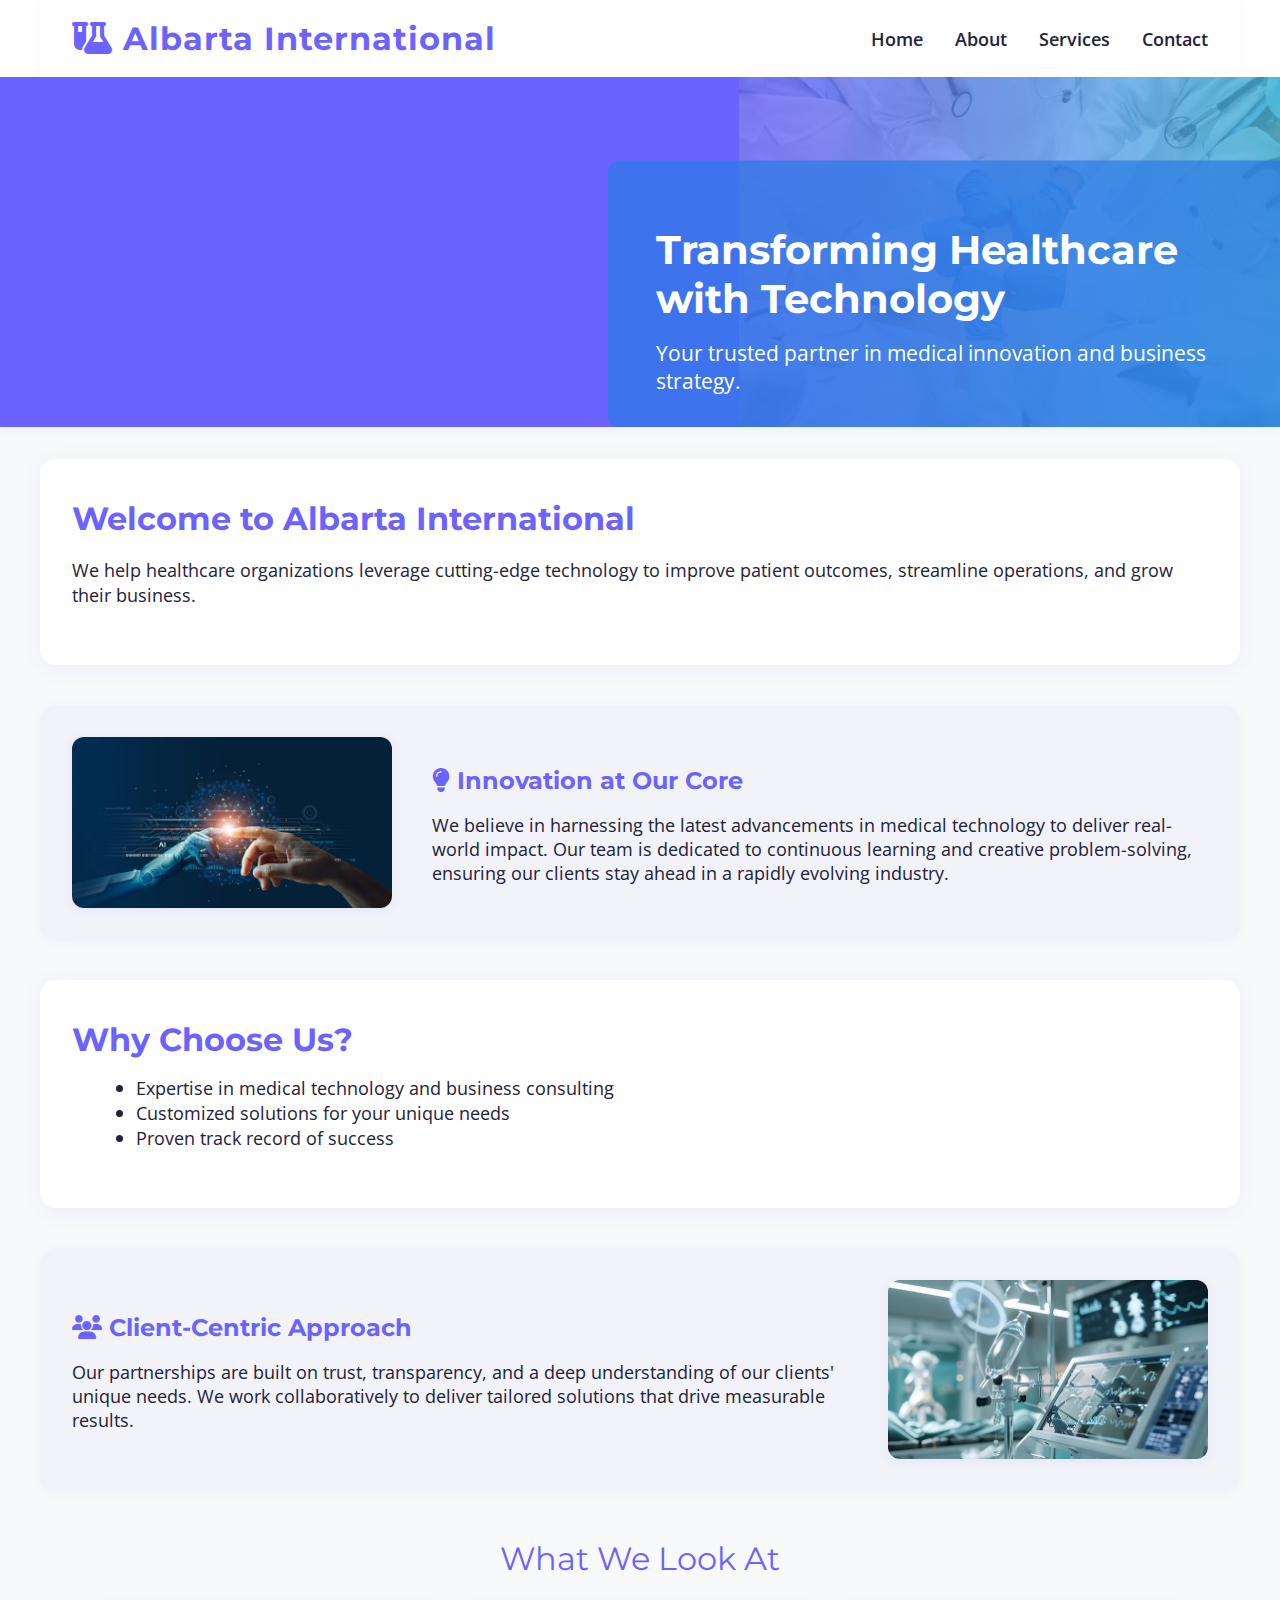
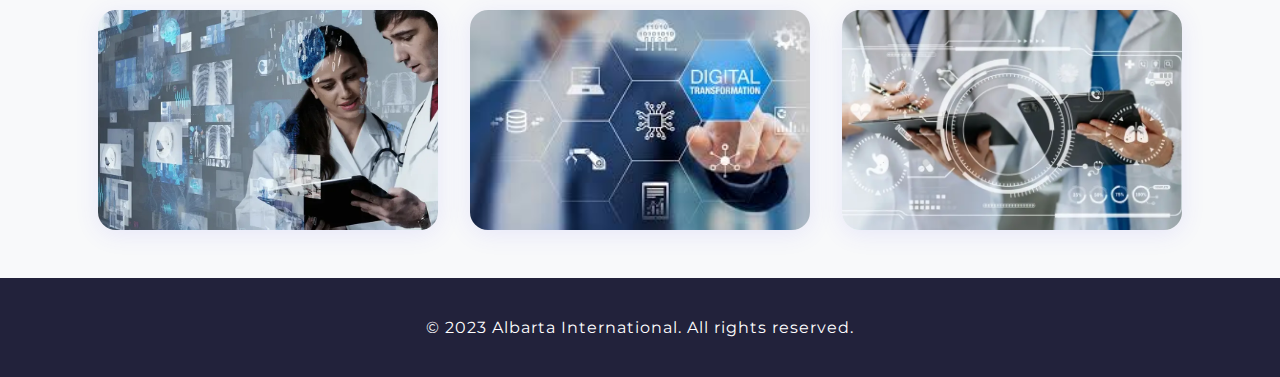
<file: index.html>
<!DOCTYPE html>
<html lang="en">
<head>
    <meta charset="UTF-8">
    <meta name="viewport" content="width=device-width, initial-scale=1.0">
    <title>Albarta International</title>
    <link rel="stylesheet" href="css/styles.css">
    <link href="https://fonts.googleapis.com/css2?family=Montserrat:wght@700&family=Open+Sans:wght@400;600&display=swap" rel="stylesheet">
    <link rel="stylesheet" href="https://cdnjs.cloudflare.com/ajax/libs/font-awesome/6.4.2/css/all.min.css">
    <style>
        body {
            background: #f8f9fa;
            font-family: 'Open Sans', Arial, sans-serif;
            color: #22223b;
        }
        .navbar {
            background: #fff;
            box-shadow: 0 2px 8px rgba(0,0,0,0.04);
            padding: 1.2rem 0;
            display: flex;
            align-items: center;
            justify-content: space-between;
            max-width: 1200px;
            margin: 0 auto;
        }
        .navbar h1 {
            font-family: 'Montserrat', Arial, sans-serif;
            font-size: 2rem;
            color: #6c63ff;
            margin-left: 2rem;
            letter-spacing: 1px;
        }
        .navbar nav ul {
            display: flex;
            gap: 2rem;
            list-style: none;
            margin-right: 2rem;
        }
        .navbar nav a {
            text-decoration: none;
            color: #22223b;
            font-weight: 600;
            font-size: 1.1rem;
            transition: color 0.2s;
        }
        .navbar nav a:hover {
            color: #6c63ff;
        }
        .hero {
            position: relative;
            width: 100%;
            height: 350px;
            background: linear-gradient(90deg, #6c63ff 60%, #48bfe3 100%);
            display: flex;
            align-items: center;
            justify-content: center;
            overflow: hidden;
        }
        .hero img {
            position: absolute;
            right: 0;
            top: 0;
            height: 100%;
            width: auto;
            opacity: 0.25;
            object-fit: cover;
            z-index: 1;
        }
        .hero-text {
            position: relative;
            z-index: 2;
            color: #fff;
            text-align: left;
            max-width: 600px;
            margin-left: 3rem;
        }
        .hero-text h2 {
            font-size: 2.5rem;
            font-family: 'Montserrat', Arial, sans-serif;
            margin-bottom: 1rem;
        }
        .hero-text p {
            font-size: 1.3rem;
            font-weight: 400;
        }
        main {
            max-width: 1200px;
            margin: 2rem auto;
            padding: 0 2rem;
        }
        .about-section {
            background: #fff;
            border-radius: 16px;
            box-shadow: 0 4px 24px rgba(76, 70, 250, 0.06);
            margin-bottom: 2.5rem;
            padding: 2.5rem 2rem;
            position: relative;
        }
        .about-section h2 {
            font-family: 'Montserrat', Arial, sans-serif;
            color: #6c63ff;
            font-size: 2rem;
            margin-bottom: 1rem;
        }
        .about-section p, .about-section ul {
            font-size: 1.15rem;
            color: #22223b;
        }
        .about-section ul {
            margin-left: 1.5rem;
            margin-top: 1rem;
        }
        .accent-section {
            display: flex;
            align-items: center;
            gap: 2.5rem;
            margin-bottom: 2.5rem;
            background: #f1f3f8;
            border-radius: 16px;
            box-shadow: 0 2px 12px rgba(76, 70, 250, 0.04);
            padding: 2rem;
        }
        .accent-section img {
            width: 320px;
            border-radius: 12px;
            box-shadow: 0 2px 12px rgba(76, 70, 250, 0.08);
        }
        .accent-section .accent-text {
            flex: 1;
        }
        .accent-section .accent-text h3 {
            color: #6c63ff;
            font-family: 'Montserrat', Arial, sans-serif;
            font-size: 1.5rem;
            margin-bottom: 1rem;
        }
        .accent-section .accent-text p {
            font-size: 1.1rem;
            color: #22223b;
        }
        footer {
            background: #22223b;
            color: #fff;
            text-align: center;
            padding: 1.5rem 0;
            margin-top: 3rem;
            font-size: 1rem;
            letter-spacing: 1px;
        }
        .research-reports-section {
            max-width: 1200px;
            margin: 3rem auto 2rem auto;
            padding: 0 2rem;
        }
        .research-reports-title {
            font-family: 'Montserrat', Arial, sans-serif;
            color: #6c63ff;
            font-size: 2rem;
            margin-bottom: 2rem;
            text-align: center;
        }
        .research-reports-grid {
            display: flex;
            flex-wrap: wrap;
            gap: 2rem;
            justify-content: center;
        }
        .research-report-card {
            position: relative;
            width: 340px;
            height: 220px;
            border-radius: 18px;
            overflow: hidden;
            box-shadow: 0 4px 24px rgba(76, 70, 250, 0.10);
            cursor: pointer;
            background: #fff;
            transition: box-shadow 0.2s;
        }
        .research-report-card:hover {
            box-shadow: 0 8px 32px rgba(76, 70, 250, 0.18);
        }
        .report-image {
            width: 100%;
            height: 100%;
            object-fit: cover;
            transition: filter 0.3s;
            display: block;
        }
        .research-report-card:hover .report-image {
            filter: blur(4px) brightness(0.7);
        }
        .report-overlay {
            position: absolute;
            top: 0; left: 0; right: 0; bottom: 0;
            display: flex;
            flex-direction: column;
            justify-content: center;
            align-items: center;
            opacity: 0;
            transition: opacity 0.3s;
            padding: 2rem;
            color: #fff;
            text-align: center;
            background: rgba(44, 44, 84, 0.55);
        }
        .research-report-card:hover .report-overlay {
            opacity: 1;
        }
        .report-title {
            font-family: 'Montserrat', Arial, sans-serif;
            font-size: 1.3rem;
            font-weight: 700;
            margin-bottom: 1rem;
        }
        .report-desc {
            font-size: 1.05rem;
        }
        @media (max-width: 900px) {
            .accent-section {
                flex-direction: column;
                text-align: center;
            }
            .accent-section img {
                width: 100%;
                max-width: 320px;
                margin-bottom: 1.5rem;
            }
            .research-reports-grid {
                flex-direction: column;
                align-items: center;
            }
            .research-report-card {
                width: 100%;
                max-width: 340px;
            }
        }
    </style>
</head>
<body>
    <header>
        <div class="navbar">
            <h1><i class="fa-solid fa-flask-vial"></i> Albarta International</h1>
            <nav>
                <ul>
                    <li><a href="index.html">Home</a></li>
                    <li><a href="about.html">About</a></li>
                    <li><a href="services.html">Services</a></li>
                    <li><a href="contact.html">Contact</a></li>
                </ul>
            </nav>
        </div>
        <div class="hero">
            <img src="img/hero-medtech.jpg" alt="Medical Technology Consulting">
            <div class="hero-text">
                <h2>Transforming Healthcare with Technology</h2>
                <p>Your trusted partner in medical innovation and business strategy.</p>
            </div>
        </div>
    </header>
    <main>
        <section class="about-section">
            <h2>Welcome to Albarta International</h2>
            <p>We help healthcare organizations leverage cutting-edge technology to improve patient outcomes, streamline operations, and grow their business.</p>
        </section>
        <section class="accent-section">
            <img src="img/about-innovation.jpg" alt="Innovation at Albarta International">
            <div class="accent-text">
                <h3><i class="fa-solid fa-lightbulb"></i> Innovation at Our Core</h3>
                <p>We believe in harnessing the latest advancements in medical technology to deliver real-world impact. Our team is dedicated to continuous learning and creative problem-solving, ensuring our clients stay ahead in a rapidly evolving industry.</p>
            </div>
        </section>
        <section class="about-section">
            <h2>Why Choose Us?</h2>
            <ul>
                <li>Expertise in medical technology and business consulting</li>
                <li>Customized solutions for your unique needs</li>
                <li>Proven track record of success</li>
            </ul>
        </section>
        <section class="accent-section">
            <div class="accent-text">
                <h3><i class="fa-solid fa-users"></i> Client-Centric Approach</h3>
                <p>Our partnerships are built on trust, transparency, and a deep understanding of our clients' unique needs. We work collaboratively to deliver tailored solutions that drive measurable results.</p>
            </div>
            <img src="img/about-client.jpg" alt="Client Collaboration">
        </section>
        <section class="research-reports-section">
            <div class="research-reports-title">What We Look At</div>
            <div class="research-reports-grid">
                <div class="research-report-card">
                    <img class="report-image" src="img/report1.webp" alt="AI in Healthcare">
                    <div class="report-overlay">
                        <div class="report-title">AI in Healthcare 2024</div>
                        <div class="report-desc">Discover how artificial intelligence is revolutionizing patient care, diagnostics, and operational efficiency in the healthcare sector.</div>
                    </div>
                </div>
                <div class="research-report-card">
                    <img class="report-image" src="img/report2.jpg" alt="Digital Transformation">
                    <div class="report-overlay">
                        <div class="report-title">Digital Transformation</div>
                        <div class="report-desc">Explore strategies for successful digital transformation in healthcare organizations, from cloud adoption to data-driven decision making.</div>
                    </div>
                </div>
                <div class="research-report-card">
                    <img class="report-image" src="img/report3.webp" alt="Future of MedTech">
                    <div class="report-overlay">
                        <div class="report-title">The Future of MedTech</div>
                        <div class="report-desc">A look at emerging trends, technologies, and business models shaping the future of medical technology worldwide.</div>
                    </div>
                </div>
            </div>
        </section>
    </main>
    <footer>
        <p>&copy; 2023 Albarta International. All rights reserved.</p>
    </footer>
</body>
</html>
</file>
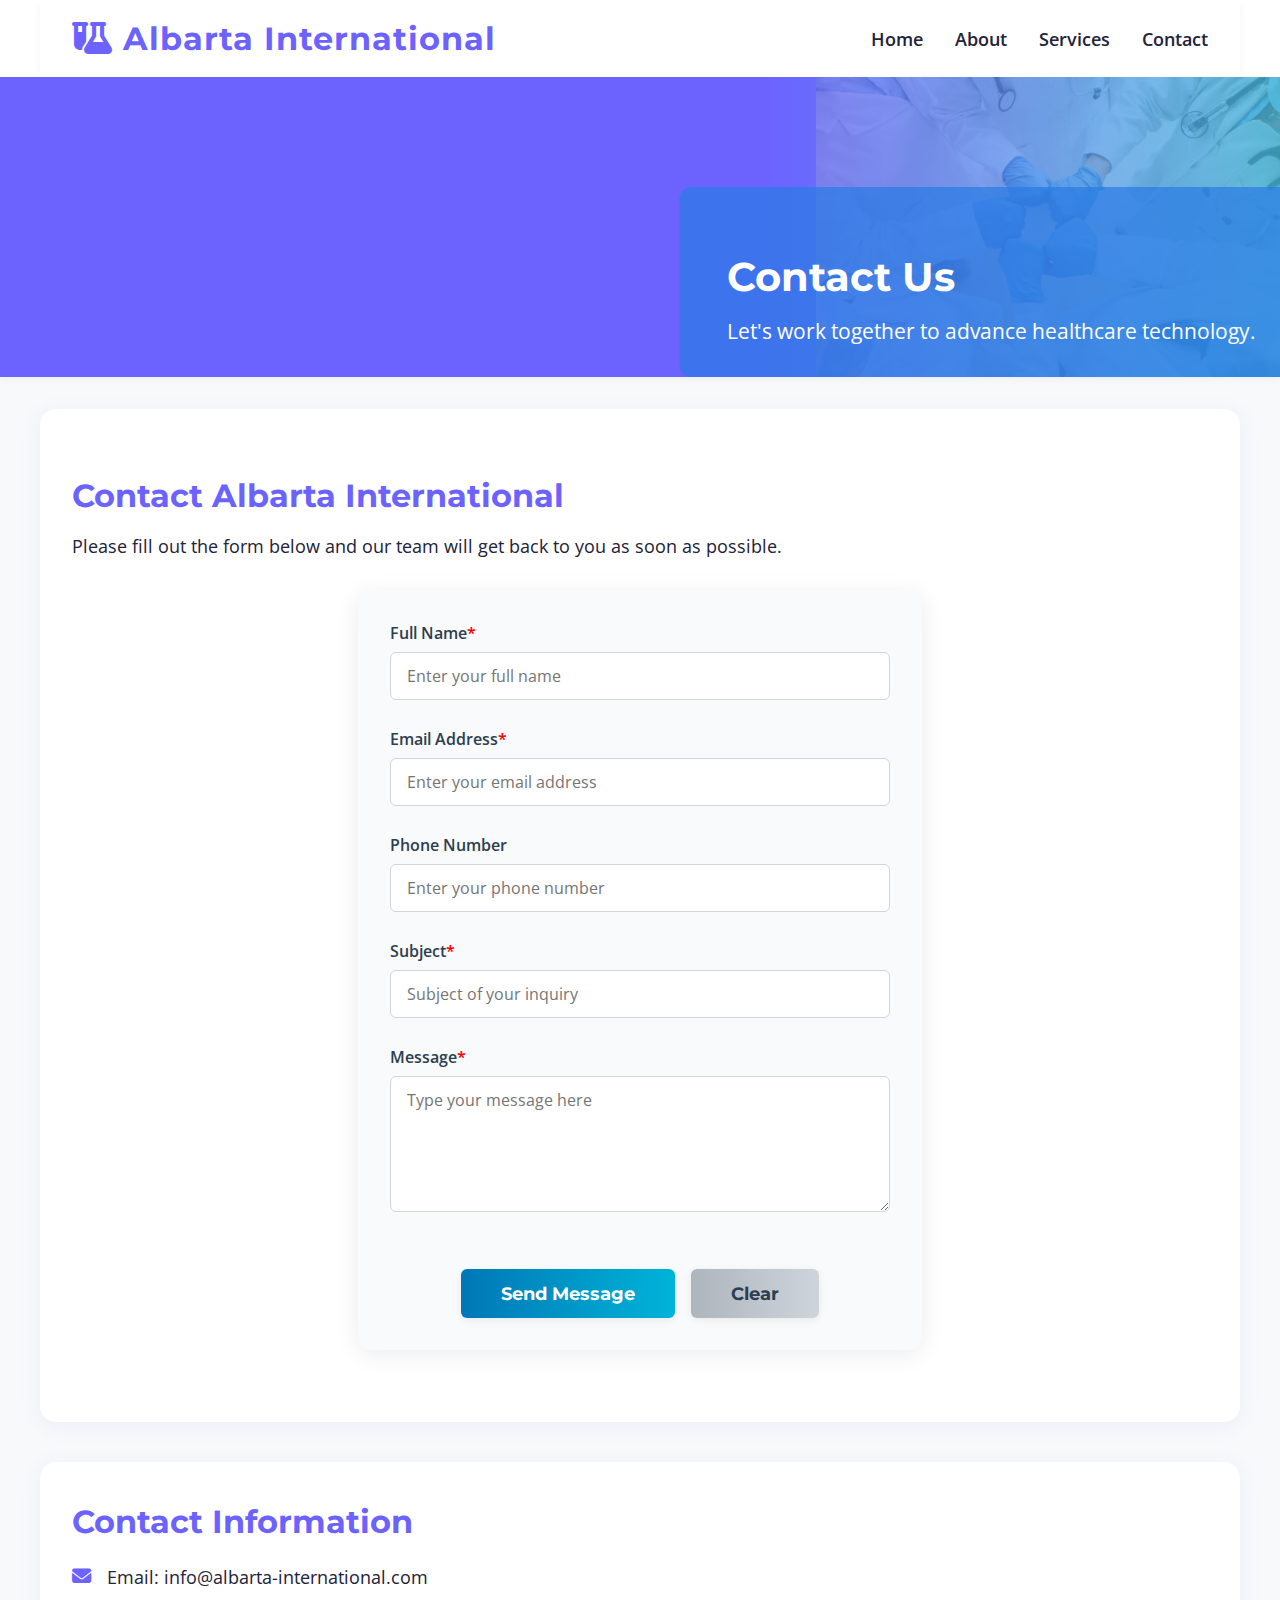
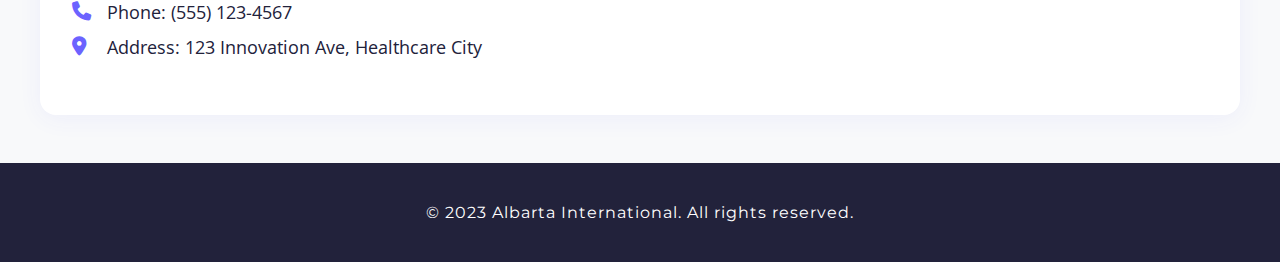
<file: contact.html>
<!DOCTYPE html>
<html lang="en">
<head>
    <meta charset="UTF-8">
    <meta name="viewport" content="width=device-width, initial-scale=1.0">
    <title>Albarta International</title>
    <link rel="stylesheet" href="css/styles.css">
    <link href="https://fonts.googleapis.com/css2?family=Montserrat:wght@700&family=Open+Sans:wght@400;600&display=swap" rel="stylesheet">
    <link rel="stylesheet" href="https://cdnjs.cloudflare.com/ajax/libs/font-awesome/6.4.2/css/all.min.css">
    <style>
        body {
            background: #f8f9fa;
            font-family: 'Open Sans', Arial, sans-serif;
            color: #22223b;
        }
        .navbar {
            background: #fff;
            box-shadow: 0 2px 8px rgba(0,0,0,0.04);
            padding: 1.2rem 0;
            display: flex;
            align-items: center;
            justify-content: space-between;
            max-width: 1200px;
            margin: 0 auto;
        }
        .navbar h1 {
            font-family: 'Montserrat', Arial, sans-serif;
            font-size: 2rem;
            color: #6c63ff;
            margin-left: 2rem;
            letter-spacing: 1px;
        }
        .navbar nav ul {
            display: flex;
            gap: 2rem;
            list-style: none;
            margin-right: 2rem;
        }
        .navbar nav a {
            text-decoration: none;
            color: #22223b;
            font-weight: 600;
            font-size: 1.1rem;
            transition: color 0.2s;
        }
        .navbar nav a:hover {
            color: #6c63ff;
        }
        .hero {
            position: relative;
            width: 100%;
            height: 300px;
            background: linear-gradient(90deg, #6c63ff 60%, #48bfe3 100%);
            display: flex;
            align-items: center;
            justify-content: center;
            overflow: hidden;
        }
        .hero img {
            position: absolute;
            right: 0;
            top: 0;
            height: 100%;
            width: auto;
            opacity: 0.25;
            object-fit: cover;
            z-index: 1;
        }
        .hero-text {
            position: relative;
            z-index: 2;
            color: #fff;
            text-align: left;
            max-width: 600px;
            margin-left: 3rem;
        }
        .hero-text h2 {
            font-size: 2.5rem;
            font-family: 'Montserrat', Arial, sans-serif;
            margin-bottom: 1rem;
        }
        .hero-text p {
            font-size: 1.3rem;
            font-weight: 400;
        }
        main {
            max-width: 1200px;
            margin: 2rem auto;
            padding: 0 2rem;
        }
        .contact-section {
            background: #fff;
            border-radius: 16px;
            box-shadow: 0 4px 24px rgba(76, 70, 250, 0.06);
            margin-bottom: 2.5rem;
            padding: 2.5rem 2rem;
            position: relative;
        }
        .contact-section h2 {
            font-family: 'Montserrat', Arial, sans-serif;
            color: #6c63ff;
            font-size: 2rem;
            margin-bottom: 1rem;
        }
        .contact-section p {
            font-size: 1.15rem;
            color: #22223b;
        }
        .contact-form {
            max-width: 500px;
            margin: 2rem auto;
            padding: 2rem;
            background: #f8fafc;
            border-radius: 12px;
            box-shadow: 0 4px 24px rgba(0,0,0,0.08);
            font-family: 'Open Sans', Arial, sans-serif;
            display: flex;
            flex-direction: column;
            align-items: center;
        }
        .form-group {
            width: 100%;
            margin-bottom: 1.5rem;
        }
        .contact-form label {
            display: block;
            margin-bottom: 0.5rem;
            font-weight: 600;
            color: #2d3e50;
        }
        .contact-form input,
        .contact-form textarea {
            width: 100%;
            padding: 0.75rem 1rem;
            border: 1px solid #d1d5db;
            border-radius: 6px;
            font-size: 1rem;
            background: #fff;
            transition: border-color 0.2s;
            font-family: inherit;
            box-sizing: border-box;
            margin-bottom: 0.25rem;
        }
        .contact-form input:focus,
        .contact-form textarea:focus {
            border-color: #0077b6;
            outline: none;
            background: #f8fafc;
        }
        .contact-form textarea {
            resize: vertical;
            min-height: 120px;
        }
        .form-btn-group {
            display: flex;
            gap: 1rem;
            justify-content: center;
            width: 100%;
            margin-top: 1.5rem;
        }
        .submit-btn,
        .reset-btn {
            padding: 0.85rem 2.5rem;
            background: linear-gradient(90deg, #0077b6 0%, #00b4d8 100%);
            color: #fff;
            border: none;
            border-radius: 6px;
            font-size: 1.1rem;
            font-weight: 700;
            cursor: pointer;
            transition: background 0.2s, transform 0.2s;
            font-family: 'Montserrat', Arial, sans-serif;
            box-shadow: 0 2px 8px rgba(0,0,0,0.07);
        }
        .submit-btn:hover,
        .reset-btn:hover {
            background: linear-gradient(90deg, #023e8a 0%, #0096c7 100%);
            transform: translateY(-2px) scale(1.03);
        }
        .reset-btn {
            background: linear-gradient(90deg, #adb5bd 0%, #ced4da 100%);
            color: #2d3e50;
        }
        .reset-btn:hover {
            background: linear-gradient(90deg, #6c757d 0%, #adb5bd 100%);
            color: #fff;
        }
        .about-section {
            background: #fff;
            border-radius: 16px;
            box-shadow: 0 4px 24px rgba(76, 70, 250, 0.06);
            margin-bottom: 2.5rem;
            padding: 2.5rem 2rem;
            position: relative;
        }
        .about-section h2 {
            font-family: 'Montserrat', Arial, sans-serif;
            color: #6c63ff;
            font-size: 2rem;
            margin-bottom: 1rem;
        }
        .about-section p {
            font-size: 1.15rem;
            color: #22223b;
        }
        .contact-info-list {
            margin-top: 1.5rem;
            list-style: none;
            padding: 0;
        }
        .contact-info-list li {
            font-size: 1.1rem;
            margin-bottom: 0.7rem;
            display: flex;
            align-items: center;
            gap: 0.7rem;
            color: #22223b;
        }
        .contact-info-list i {
            color: #6c63ff;
            font-size: 1.2rem;
            min-width: 24px;
        }
        footer {
            background: #22223b;
            color: #fff;
            text-align: center;
            padding: 1.5rem 0;
            margin-top: 3rem;
            font-size: 1rem;
            letter-spacing: 1px;
        }
        @media (max-width: 900px) {
            .contact-form {
                width: 100%;
                padding: 1rem;
            }
            .about-section, .contact-section {
                padding: 1.5rem 1rem;
            }
        }
    </style>
</head>
<body>
    <header>
        <div class="navbar">
            <h1><i class="fa-solid fa-flask-vial"></i> Albarta International</h1>
            <nav>
                <ul>
                    <li><a href="index.html">Home</a></li>
                    <li><a href="about.html">About</a></li>
                    <li><a href="services.html">Services</a></li>
                    <li><a href="contact.html">Contact</a></li>
                </ul>
            </nav>
        </div>
        <div class="hero">
            <img src="img/hero-medtech.jpg" alt="Medical Technology Consulting">
            <div class="hero-text">
                <h2>Contact Us</h2>
                <p>Let's work together to advance healthcare technology.</p>
            </div>
        </div>
    </header>
    <main>
        <section class="contact-section">
            <h2>Contact Albarta International</h2>
            <p>Please fill out the form below and our team will get back to you as soon as possible.</p>
            <form class="contact-form" action="#" method="post">
                <div class="form-group">
                    <label for="name">Full Name<span style="color: red;">*</span></label>
                    <input type="text" id="name" name="name" required placeholder="Enter your full name">
                </div>
                <div class="form-group">
                    <label for="email">Email Address<span style="color: red;">*</span></label>
                    <input type="email" id="email" name="email" required placeholder="Enter your email address">
                </div>
                <div class="form-group">
                    <label for="phone">Phone Number</label>
                    <input type="tel" id="phone" name="phone" placeholder="Enter your phone number">
                </div>
                <div class="form-group">
                    <label for="subject">Subject<span style="color: red;">*</span></label>
                    <input type="text" id="subject" name="subject" required placeholder="Subject of your inquiry">
                </div>
                <div class="form-group">
                    <label for="message">Message<span style="color: red;">*</span></label>
                    <textarea id="message" name="message" rows="5" required placeholder="Type your message here"></textarea>
                </div>
                <div class="form-btn-group">
                    <button type="submit" class="submit-btn">Send Message</button>
                    <button type="reset" class="reset-btn">Clear</button>
                </div>
            </form>
        </section>
        <section class="about-section">
            <h2>Contact Information</h2>
            <ul class="contact-info-list">
                <li><i class="fa-solid fa-envelope"></i> Email: info@albarta-international.com</li>
                <li><i class="fa-solid fa-phone"></i> Phone: (555) 123-4567</li>
                <li><i class="fa-solid fa-location-dot"></i> Address: 123 Innovation Ave, Healthcare City</li>
            </ul>
        </section>
    </main>
    <footer>
        <p>&copy; 2023 Albarta International. All rights reserved.</p>
    </footer>
</body>
</html>
</file>
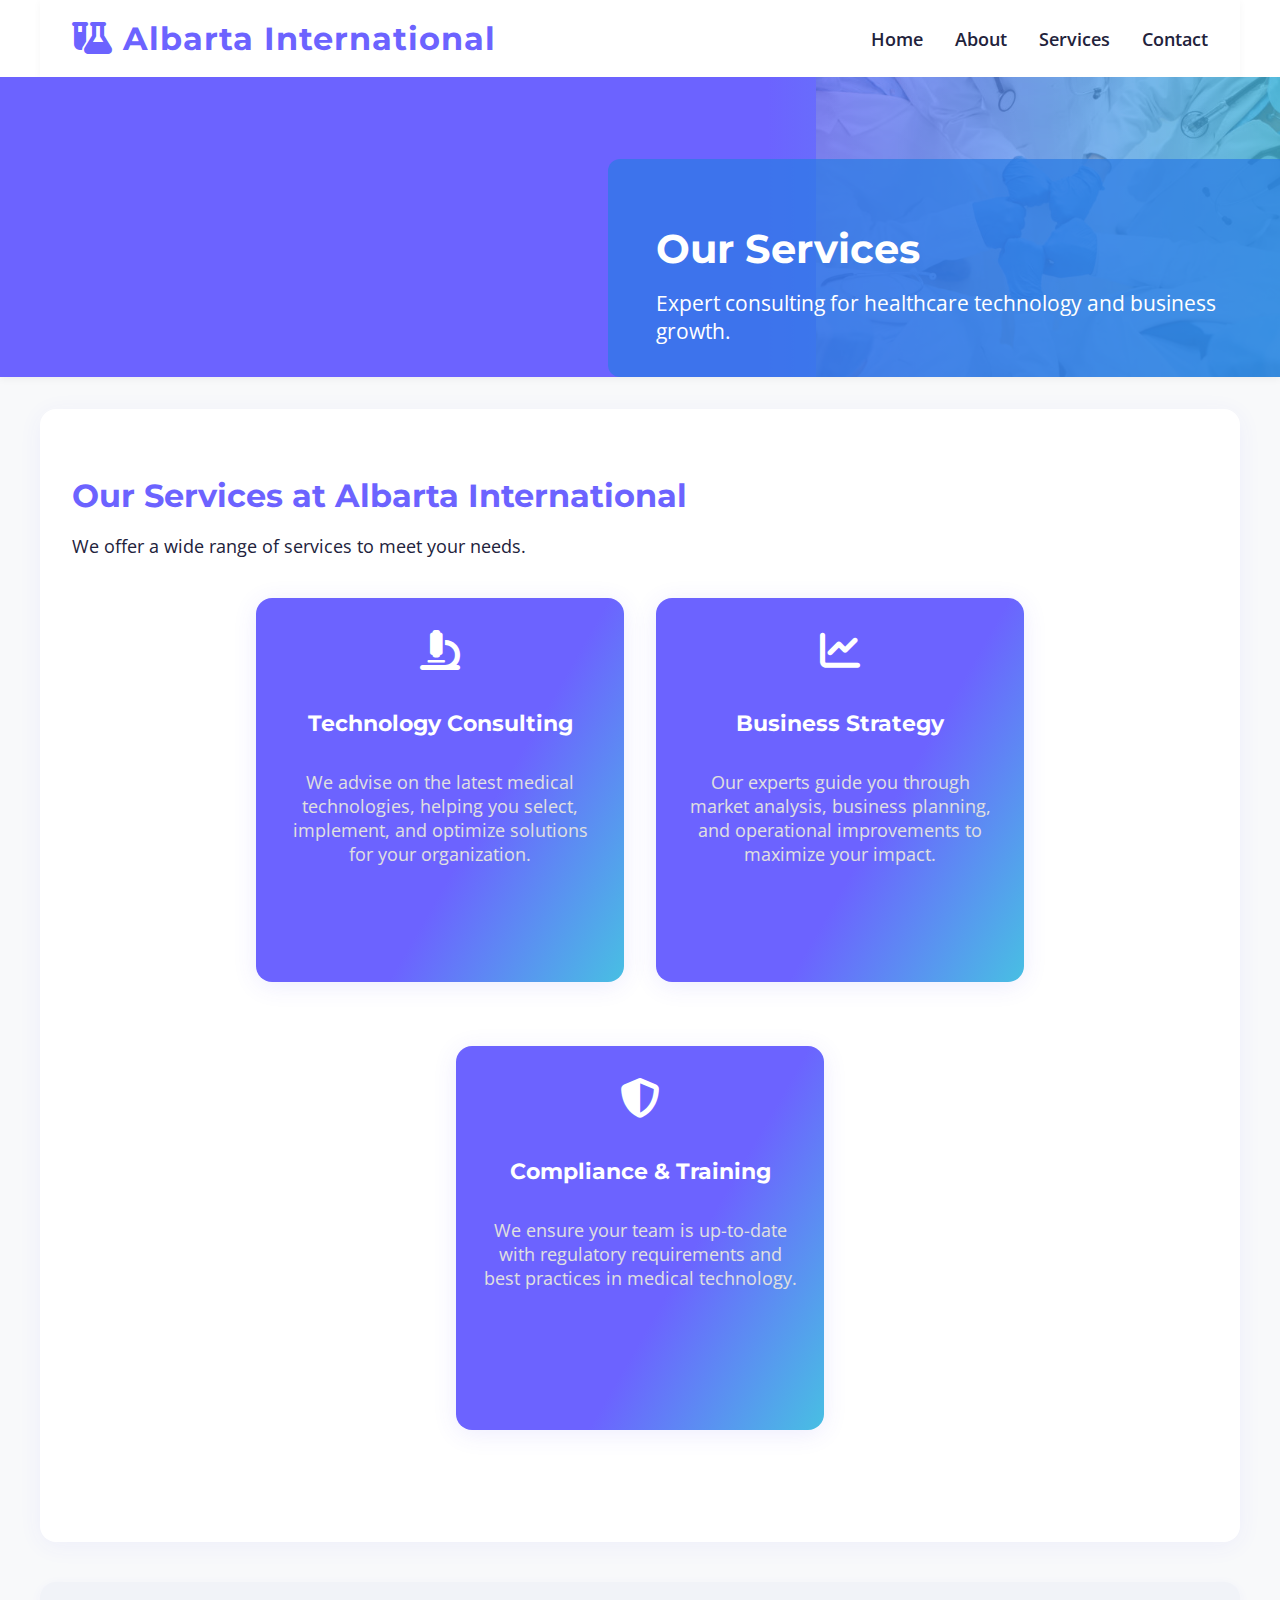
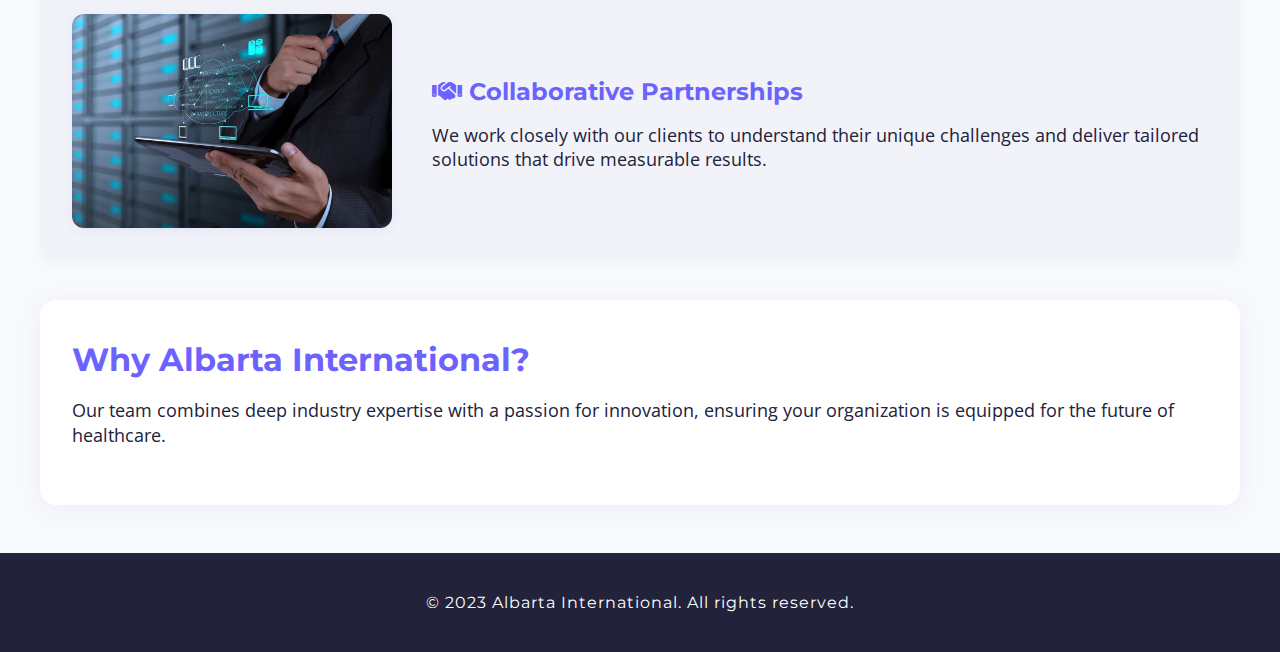
<file: services.html>
<!DOCTYPE html>
<html lang="en">
<head>
    <meta charset="UTF-8">
    <meta name="viewport" content="width=device-width, initial-scale=1.0">
    <title>Albarta International</title>
    <link rel="stylesheet" href="css/styles.css">
    <link href="https://fonts.googleapis.com/css2?family=Montserrat:wght@700&family=Open+Sans:wght@400;600&display=swap" rel="stylesheet">
    <link rel="stylesheet" href="https://cdnjs.cloudflare.com/ajax/libs/font-awesome/6.4.2/css/all.min.css">
    <style>
        body {
            background: #f8f9fa;
            font-family: 'Open Sans', Arial, sans-serif;
            color: #22223b;
        }
        .navbar {
            background: #fff;
            box-shadow: 0 2px 8px rgba(0,0,0,0.04);
            padding: 1.2rem 0;
            display: flex;
            align-items: center;
            justify-content: space-between;
            max-width: 1200px;
            margin: 0 auto;
        }
        .navbar h1 {
            font-family: 'Montserrat', Arial, sans-serif;
            font-size: 2rem;
            color: #6c63ff;
            margin-left: 2rem;
            letter-spacing: 1px;
        }
        .navbar nav ul {
            display: flex;
            gap: 2rem;
            list-style: none;
            margin-right: 2rem;
        }
        .navbar nav a {
            text-decoration: none;
            color: #22223b;
            font-weight: 600;
            font-size: 1.1rem;
            transition: color 0.2s;
        }
        .navbar nav a:hover {
            color: #6c63ff;
        }
        .hero {
            position: relative;
            width: 100%;
            height: 300px;
            background: linear-gradient(90deg, #6c63ff 60%, #48bfe3 100%);
            display: flex;
            align-items: center;
            justify-content: center;
            overflow: hidden;
        }
        .hero img {
            position: absolute;
            right: 0;
            top: 0;
            height: 100%;
            width: auto;
            opacity: 0.25;
            object-fit: cover;
            z-index: 1;
        }
        .hero-text {
            position: relative;
            z-index: 2;
            color: #fff;
            text-align: left;
            max-width: 600px;
            margin-left: 3rem;
        }
        .hero-text h2 {
            font-size: 2.5rem;
            font-family: 'Montserrat', Arial, sans-serif;
            margin-bottom: 1rem;
        }
        .hero-text p {
            font-size: 1.3rem;
            font-weight: 400;
        }
        main {
            max-width: 1200px;
            margin: 2rem auto;
            padding: 0 2rem;
        }
        .services-section {
            background: #fff;
            border-radius: 16px;
            box-shadow: 0 4px 24px rgba(76, 70, 250, 0.06);
            margin-bottom: 2.5rem;
            padding: 2.5rem 2rem;
            position: relative;
        }
        .services-section h2 {
            font-family: 'Montserrat', Arial, sans-serif;
            color: #6c63ff;
            font-size: 2rem;
            margin-bottom: 1rem;
        }
        .services-section p {
            font-size: 1.15rem;
            color: #22223b;
        }
        .service-cards {
            display: flex;
            gap: 2rem;
            margin: 2.5rem 0;
            flex-wrap: wrap;
            justify-content: center;
        }
        .service-card {
            background: linear-gradient(120deg, #6c63ff 60%, #48bfe3 100%);
            color: #fff;
            border-radius: 16px;
            box-shadow: 0 4px 24px rgba(76, 70, 250, 0.10);
            padding: 2rem 1.5rem;
            width: 320px;
            min-height: 320px;
            display: flex;
            flex-direction: column;
            align-items: center;
            text-align: center;
            transition: transform 0.2s, box-shadow 0.2s;
            margin-bottom: 2rem;
        }
        .service-card:hover {
            transform: translateY(-8px) scale(1.03);
            box-shadow: 0 8px 32px rgba(76, 70, 250, 0.18);
        }
        .service-card i {
            font-size: 2.5rem;
            margin-bottom: 1rem;
            color: #fff;
        }
        .service-card h3 {
            font-family: 'Montserrat', Arial, sans-serif;
            font-size: 1.4rem;
            margin-bottom: 1rem;
            color: #fff;
        }
        .service-card p {
            font-size: 1.1rem;
            color: #e0e0e0;
        }
        .about-section {
            background: #fff;
            border-radius: 16px;
            box-shadow: 0 4px 24px rgba(76, 70, 250, 0.06);
            margin-bottom: 2.5rem;
            padding: 2.5rem 2rem;
            position: relative;
        }
        .about-section h2 {
            font-family: 'Montserrat', Arial, sans-serif;
            color: #6c63ff;
            font-size: 2rem;
            margin-bottom: 1rem;
        }
        .about-section p {
            font-size: 1.15rem;
            color: #22223b;
        }
        .accent-section {
            display: flex;
            align-items: center;
            gap: 2.5rem;
            margin-bottom: 2.5rem;
            background: #f1f3f8;
            border-radius: 16px;
            box-shadow: 0 2px 12px rgba(76, 70, 250, 0.04);
            padding: 2rem;
        }
        .accent-section img {
            width: 320px;
            border-radius: 12px;
            box-shadow: 0 2px 12px rgba(76, 70, 250, 0.08);
        }
        .accent-section .accent-text {
            flex: 1;
        }
        .accent-section .accent-text h3 {
            color: #6c63ff;
            font-family: 'Montserrat', Arial, sans-serif;
            font-size: 1.5rem;
            margin-bottom: 1rem;
        }
        .accent-section .accent-text p {
            font-size: 1.1rem;
            color: #22223b;
        }
        footer {
            background: #22223b;
            color: #fff;
            text-align: center;
            padding: 1.5rem 0;
            margin-top: 3rem;
            font-size: 1rem;
            letter-spacing: 1px;
        }
        @media (max-width: 900px) {
            .service-cards {
                flex-direction: column;
                align-items: center;
            }
            .accent-section {
                flex-direction: column;
                text-align: center;
            }
            .accent-section img {
                width: 100%;
                max-width: 320px;
                margin-bottom: 1.5rem;
            }
        }
    </style>
</head>
<body>
    <header>
        <div class="navbar">
            <h1><i class="fa-solid fa-flask-vial"></i> Albarta International</h1>
            <nav>
                <ul>
                    <li><a href="index.html">Home</a></li>
                    <li><a href="about.html">About</a></li>
                    <li><a href="services.html">Services</a></li>
                    <li><a href="contact.html">Contact</a></li>
                </ul>
            </nav>
        </div>
        <div class="hero">
            <img src="img/hero-medtech.jpg" alt="Medical Technology Consulting">
            <div class="hero-text">
                <h2>Our Services</h2>
                <p>Expert consulting for healthcare technology and business growth.</p>
            </div>
        </div>
    </header>
    <main>
        <section class="services-section">
            <h2>Our Services at Albarta International</h2>
            <p>We offer a wide range of services to meet your needs.</p>
            <div class="service-cards">
                <div class="service-card">
                    <i class="fa-solid fa-microscope"></i>
                    <h3>Technology Consulting</h3>
                    <p>We advise on the latest medical technologies, helping you select, implement, and optimize solutions for your organization.</p>
                </div>
                <div class="service-card">
                    <i class="fa-solid fa-chart-line"></i>
                    <h3>Business Strategy</h3>
                    <p>Our experts guide you through market analysis, business planning, and operational improvements to maximize your impact.</p>
                </div>
                <div class="service-card">
                    <i class="fa-solid fa-shield-halved"></i>
                    <h3>Compliance & Training</h3>
                    <p>We ensure your team is up-to-date with regulatory requirements and best practices in medical technology.</p>
                </div>
            </div>
        </section>
        <section class="accent-section">
            <img src="img/services-collaboration.jpg" alt="Collaboration">
            <div class="accent-text">
                <h3><i class="fa-solid fa-handshake"></i> Collaborative Partnerships</h3>
                <p>We work closely with our clients to understand their unique challenges and deliver tailored solutions that drive measurable results.</p>
            </div>
        </section>
        <section class="about-section">
            <h2>Why Albarta International?</h2>
            <p>Our team combines deep industry expertise with a passion for innovation, ensuring your organization is equipped for the future of healthcare.</p>
        </section>
    </main>
    <footer>
        <p>&copy; 2023 Albarta International. All rights reserved.</p>
    </footer>
    <script>
        window.onload = function() {
            console.log("services.html loaded successfully.");
        };
    </script>
</body>
</html>
</file>
<file: css/styles.css>
body {
    margin: 0;
    font-family: 'Open Sans', Arial, sans-serif;
    background: #f7f9fc;
    color: #222;
}

header {
    background: #fff;
    box-shadow: 0 2px 8px rgba(0,0,0,0.05);
}

.navbar {
    display: flex;
    justify-content: space-between;
    align-items: center;
    padding: 1.5rem 3rem;
}

.navbar h1 {
    font-family: 'Montserrat', sans-serif;
    font-size: 2rem;
    color: #2a7be4;
    margin: 0;
}

nav ul {
    list-style: none;
    display: flex;
    gap: 2rem;
    margin: 0;
    padding: 0;
}

nav a {
    text-decoration: none;
    color: #2a7be4;
    font-weight: 600;
    font-size: 1.1rem;
    transition: color 0.2s;
}

nav a:hover {
    color: #1a4e8a;
}

.hero {
    position: relative;
    width: 100%;
    height: 320px;
    overflow: hidden;
    background: #eaf3fb;
    display: flex;
    align-items: center;
    justify-content: center;
}

.hero img {
    width: 100%;
    height: 320px;
    object-fit: cover;
    opacity: 0.7;
}

.hero-text {
    position: absolute;
    left: 50%;
    top: 50%;
    transform: translate(-50%, -50%);
    color: #fff;
    text-align: center;
    background: rgba(42,123,228,0.7);
    padding: 2rem 3rem;
    border-radius: 12px;
}

.hero-text h2 {
    font-family: 'Montserrat', sans-serif;
    font-size: 2.5rem;
    margin-bottom: 0.5rem;
}

.hero-text p {
    font-size: 1.2rem;
    margin: 0;
}

main {
    max-width: 1000px;
    margin: 2rem auto;
    padding: 0 1rem;
}

.about-section {
    background: #fff;
    border-radius: 10px;
    box-shadow: 0 2px 8px rgba(0,0,0,0.05);
    margin-bottom: 2rem;
    padding: 2rem;
}

.about-section h2 {
    font-family: 'Montserrat', sans-serif;
    color: #2a7be4;
    margin-top: 0;
}

.team {
    text-align: center;
}

.team-members {
    display: flex;
    justify-content: center;
    gap: 2rem;
    margin-top: 1.5rem;
}

.member {
    background: #eaf3fb;
    border-radius: 10px;
    padding: 1rem;
    width: 180px;
    box-shadow: 0 2px 8px rgba(0,0,0,0.05);
}

.member img {
    width: 100px;
    height: 100px;
    border-radius: 50%;
    object-fit: cover;
    margin-bottom: 0.5rem;
    border: 3px solid #2a7be4;
}

.member h3 {
    font-family: 'Montserrat', sans-serif;
    font-size: 1.1rem;
    margin: 0.5rem 0 0.2rem 0;
    color: #1a4e8a;
}

.member p {
    font-size: 0.95rem;
    color: #444;
    margin: 0;
}

footer {
    background: #2a7be4;
    color: #fff;
    text-align: center;
    padding: 1rem 0;
    margin-top: 2rem;
    font-size: 1rem;
    letter-spacing: 0.5px;
    font-family: 'Montserrat', sans-serif;
}

/* Contact Form Styles */
.contact-form {
    max-width: 500px;
    margin: 2rem auto;
    padding: 2rem;
    background: #fff;
    border-radius: 12px;
    box-shadow: 0 4px 24px rgba(0,0,0,0.08);
    font-family: 'Open Sans', Arial, sans-serif;
    display: flex;
    flex-direction: column;
    align-items: center;
}

.form-group {
    width: 100%;
    margin-bottom: 1.5rem;
}

.contact-form label {
    display: block;
    margin-bottom: 0.5rem;
    font-weight: 600;
    color: #2d3e50;
}

.contact-form input,
.contact-form textarea {
    width: 100%;
    padding: 0.75rem 1rem;
    border: 1px solid #d1d5db;
    border-radius: 6px;
    font-size: 1rem;
    background: #f8fafc;
    transition: border-color 0.2s;
    font-family: inherit;
    box-sizing: border-box;
    margin-bottom: 0.25rem;
}

.contact-form input:focus,
.contact-form textarea:focus {
    border-color: #0077b6;
    outline: none;
    background: #fff;
}

.contact-form textarea {
    resize: vertical;
    min-height: 120px;
}

/* Button group styling */
.form-btn-group {
    display: flex;
    gap: 1rem;
    justify-content: center;
    width: 100%;
    margin-top: 1.5rem;
}

.submit-btn,
.reset-btn {
    padding: 0.85rem 2.5rem;
    background: linear-gradient(90deg, #0077b6 0%, #00b4d8 100%);
    color: #fff;
    border: none;
    border-radius: 6px;
    font-size: 1.1rem;
    font-weight: 700;
    cursor: pointer;
    transition: background 0.2s, transform 0.2s;
    font-family: 'Montserrat', Arial, sans-serif;
    box-shadow: 0 2px 8px rgba(0,0,0,0.07);
}

.submit-btn:hover,
.reset-btn:hover {
    background: linear-gradient(90deg, #023e8a 0%, #0096c7 100%);
    transform: translateY(-2px) scale(1.03);
}

.reset-btn {
    background: linear-gradient(90deg, #adb5bd 0%, #ced4da 100%);
    color: #2d3e50;
}

.reset-btn:hover {
    background: linear-gradient(90deg, #6c757d 0%, #adb5bd 100%);
    color: #fff;
}
</file>
